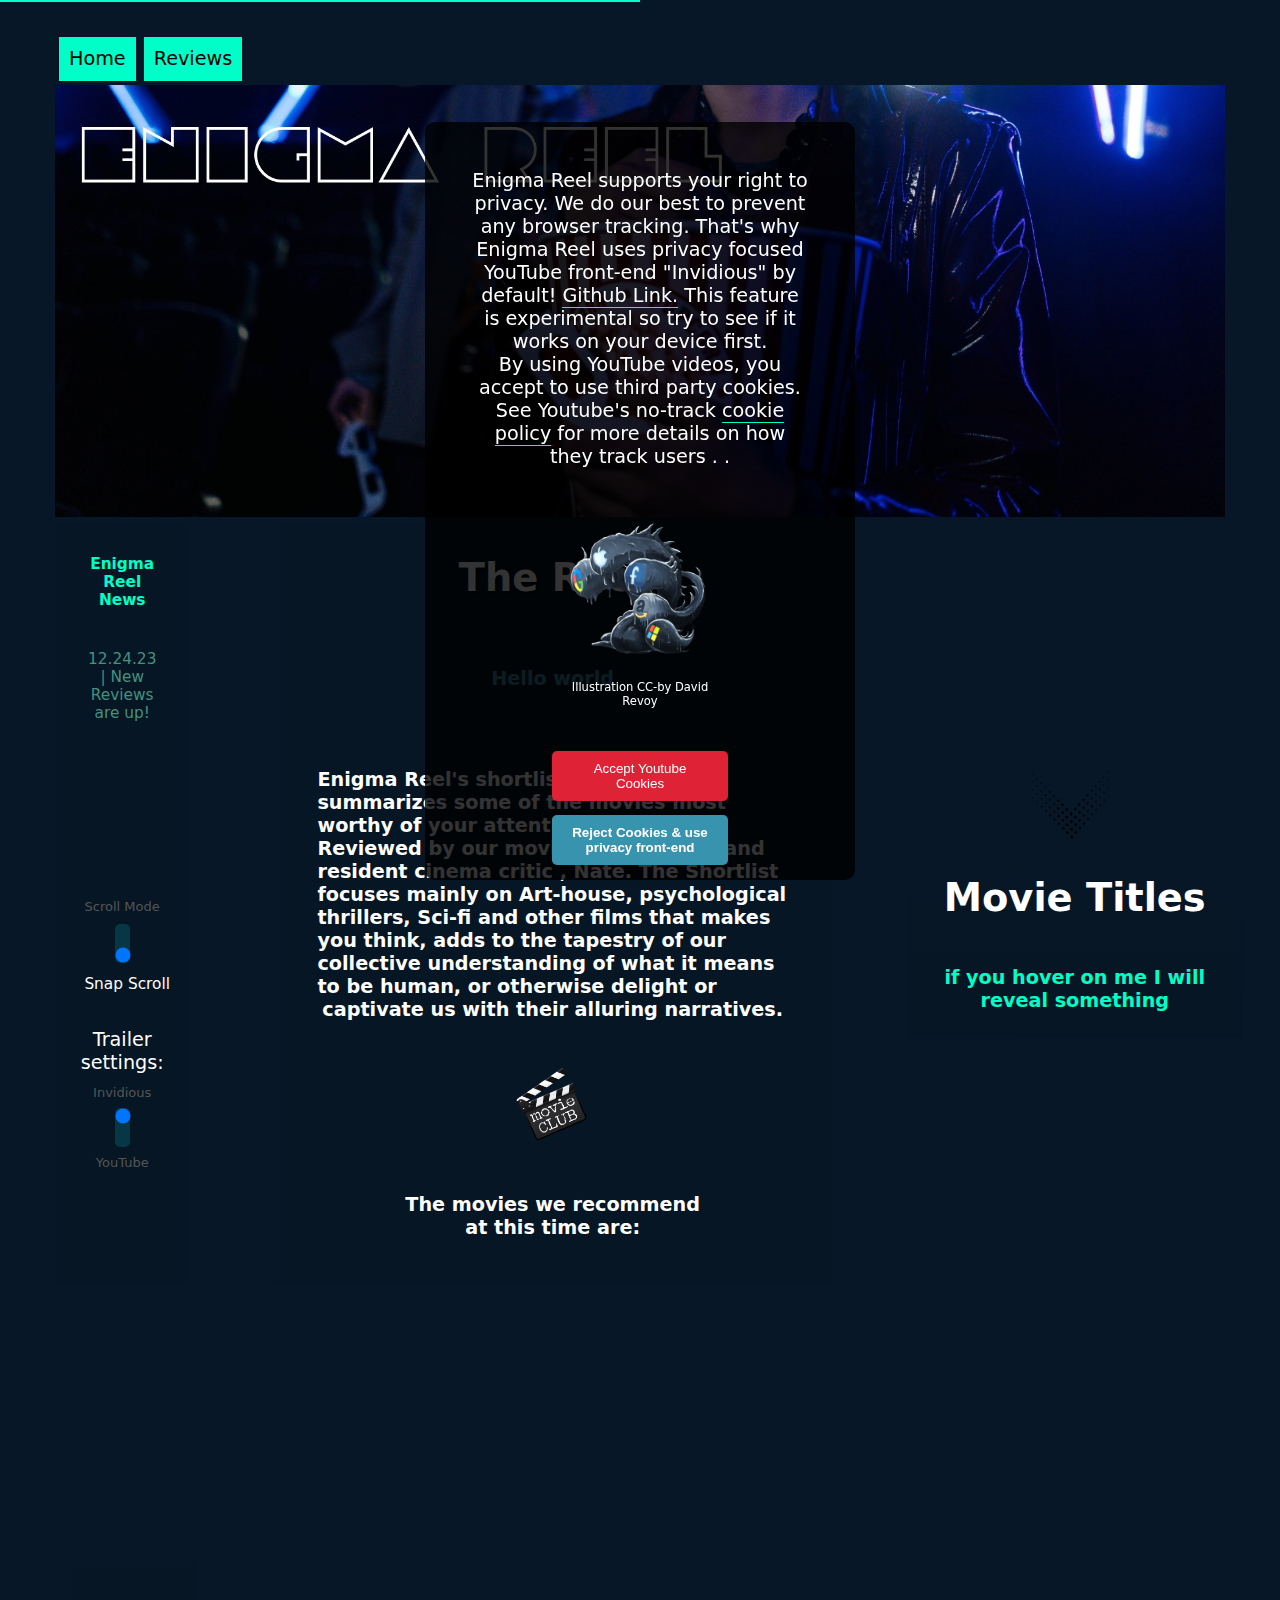
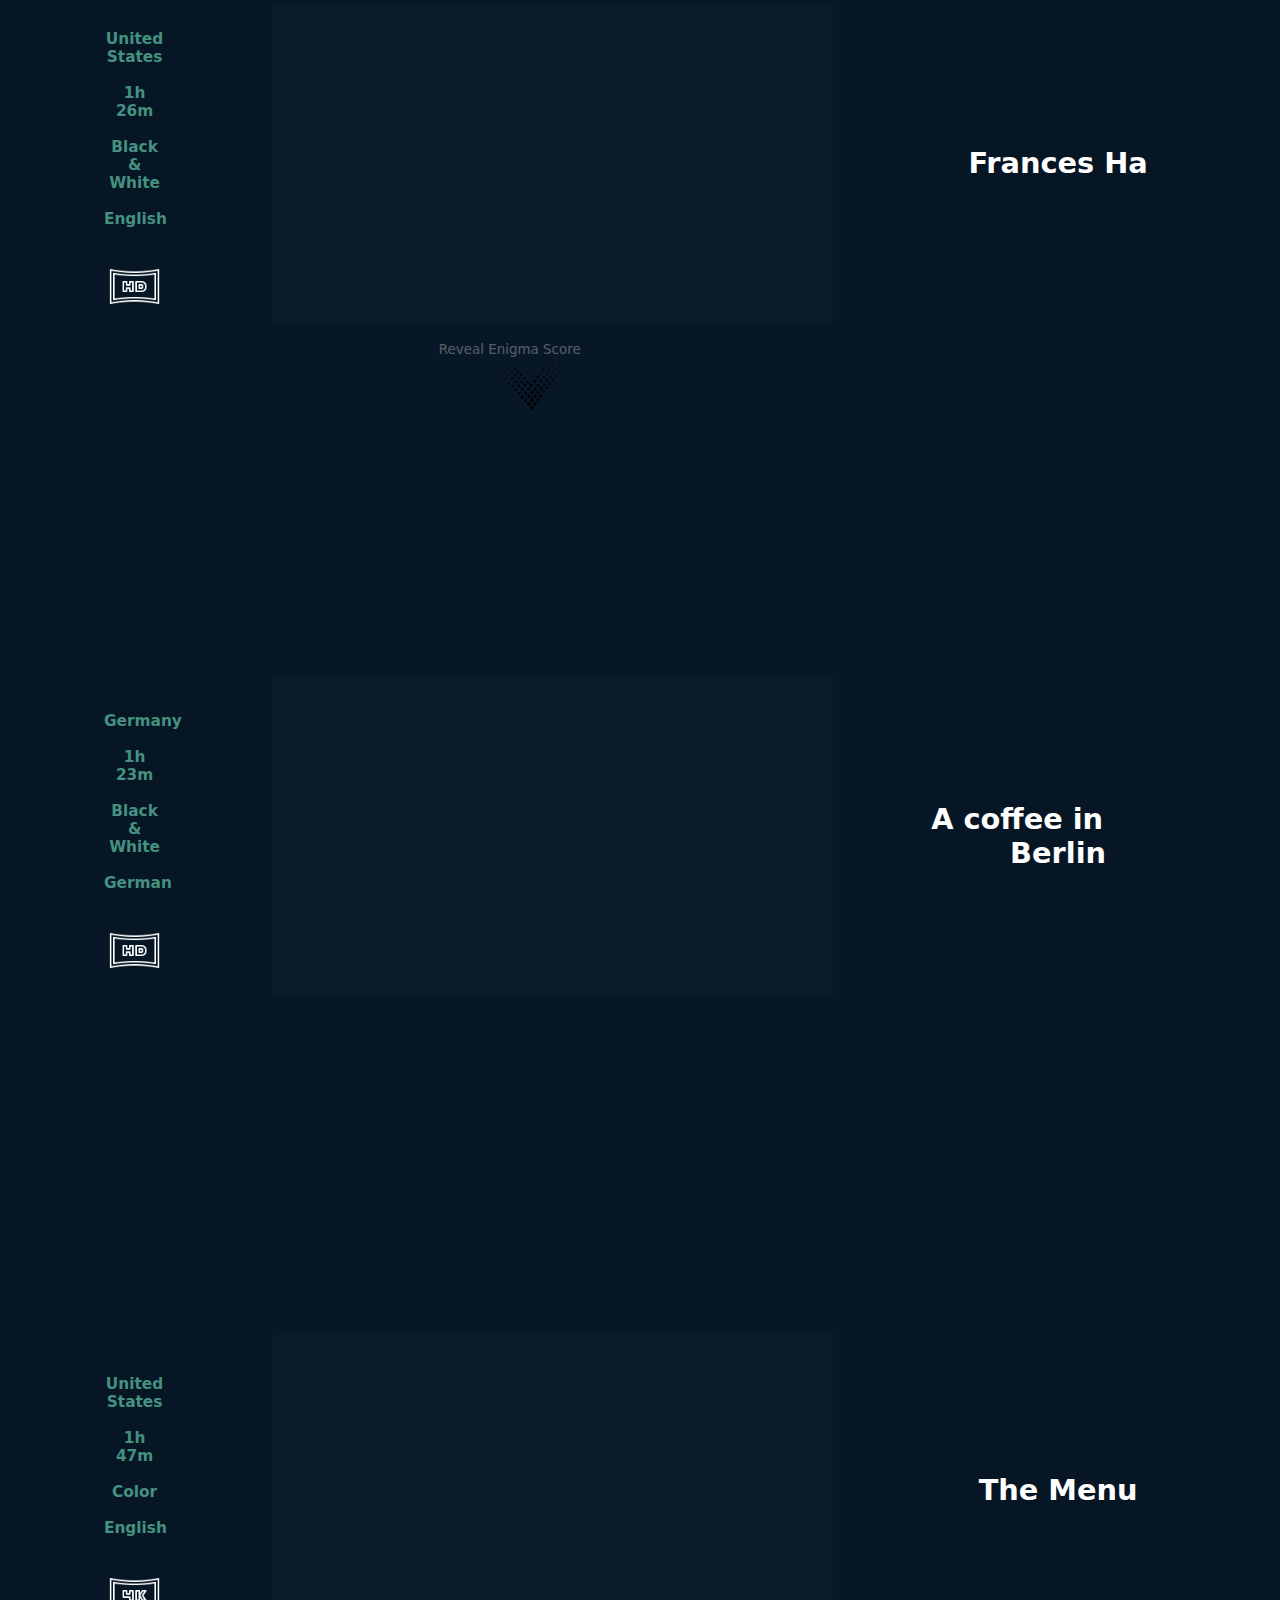
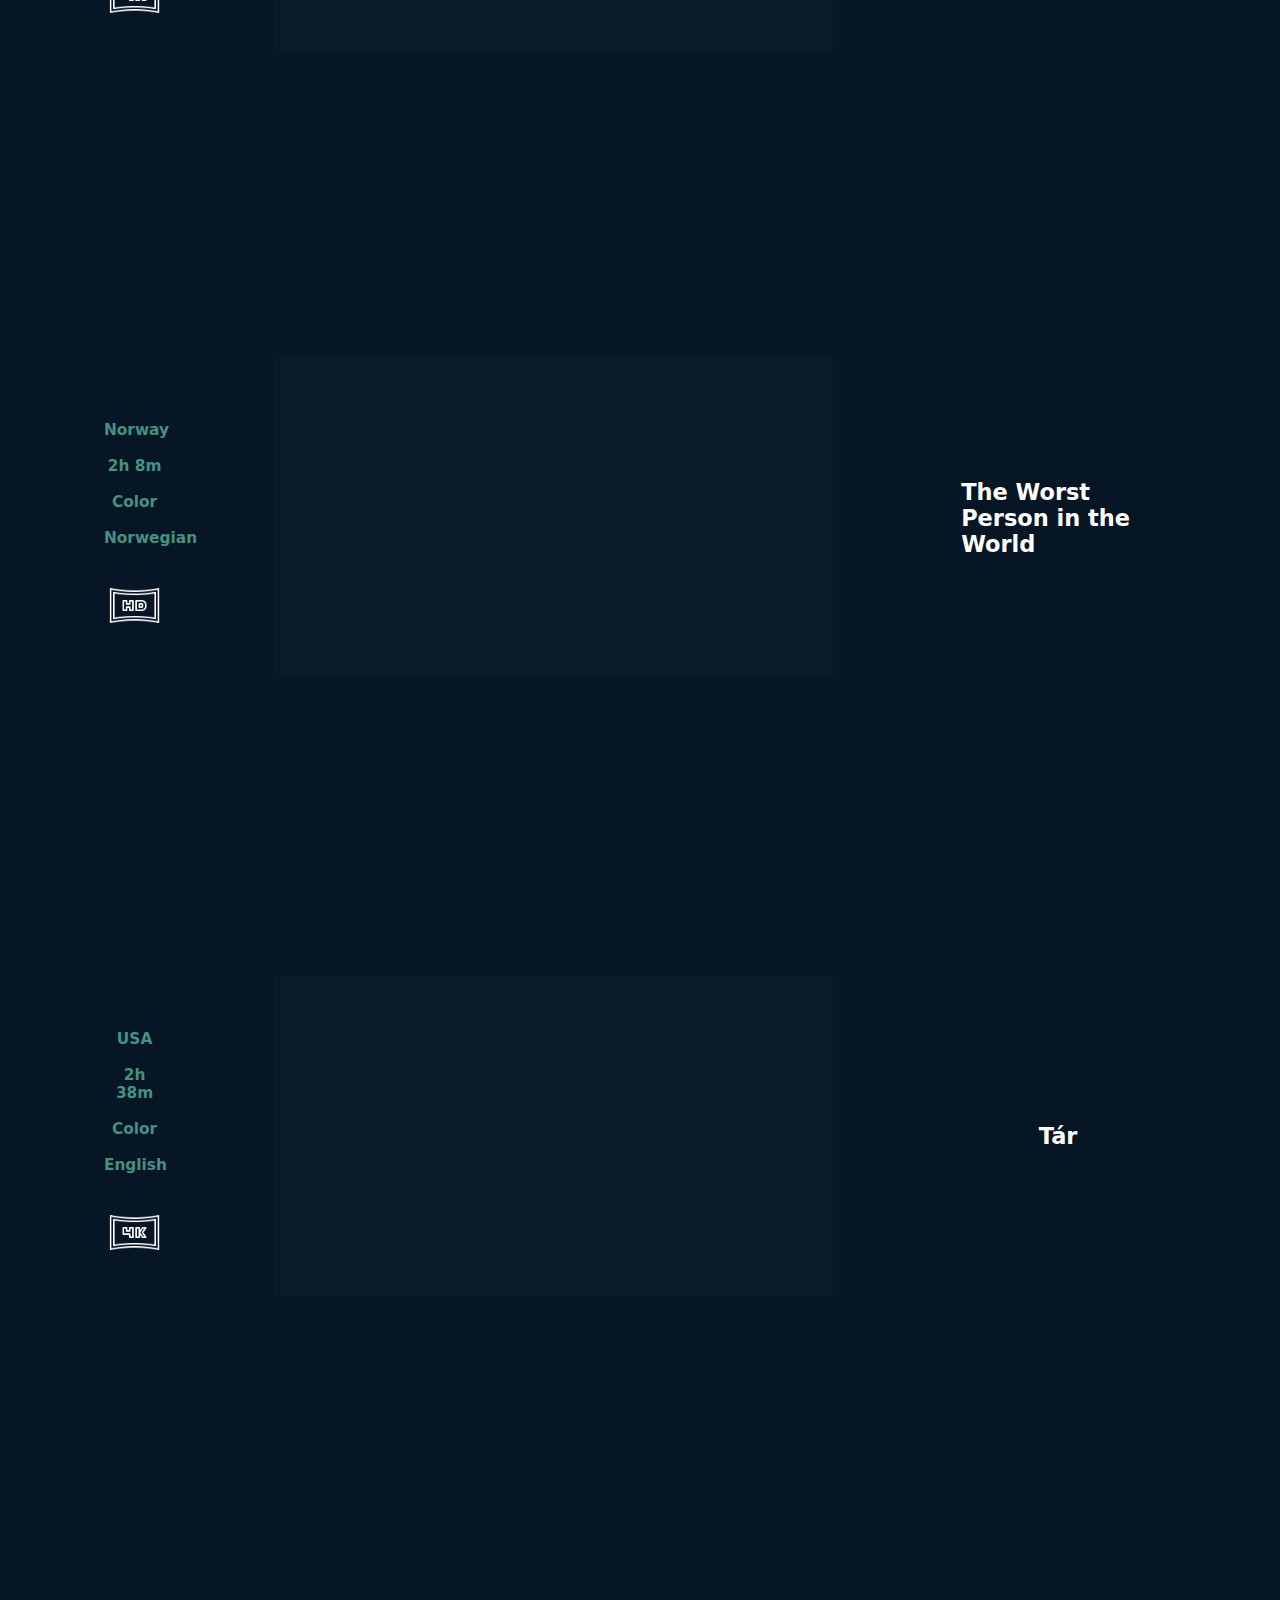
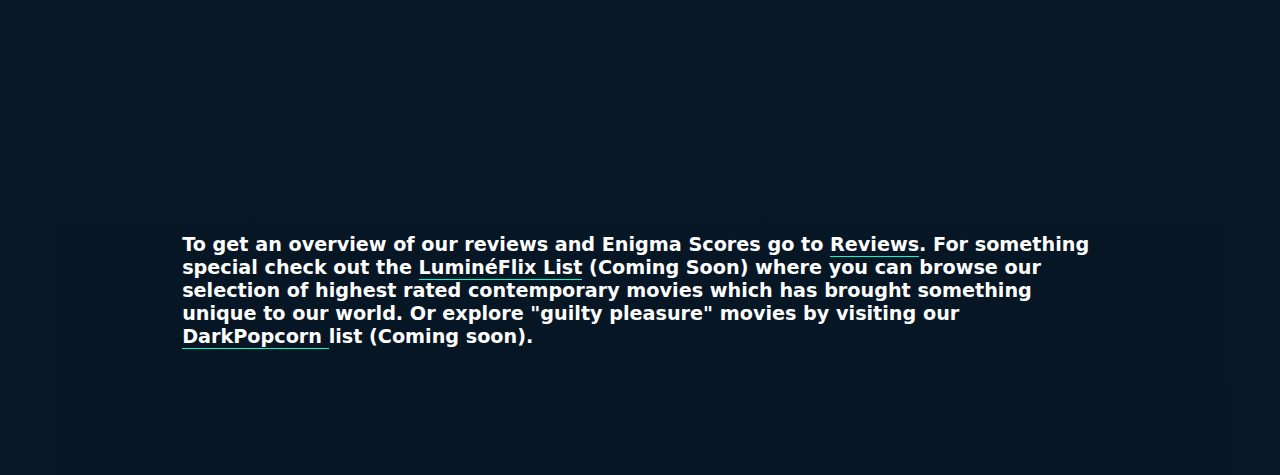
<file: index.html>
<!DOCTYPE html>
<html lang="en">

<head>
    <meta charset="UTF-8">
    <meta name="viewport" content="width=device-width, initial-scale=1.0">
    <title>Movie Recommendations</title>

    <link rel="stylesheet" href="Testsite/CSS/Images/CSS/styles.css">

    
</head> 

<body>

    <div class="Container">
      <!-- NAV -->
        <div class="menu-toggle" id="mobile-menu">
            <span></span>
            <span></span>
            <span></span>
      <!-- Close icon for the X -->
      <span class="close-icon">&#10006;</span>
    </div>


        <nav class="nav-menu">
            <ul>
                <li><a href="index.html">Home</a></li>
                <li><a href="Reviews.html">Reviews</a></li>
            </ul>

       
        </nav> 
    

        <img id="image-snap" src="pexels_ERT.jpg" alt="Closeup banner of a person in a leather jacket holding a popcorn container and 3d movie glasses" class="full-width">

        <noscript id="noJS"> <h1> You have JS disabled - that's a great security move. <br>This site is operational without it! <br> You can enable JS if you want trailer playback </h1></noscript>
      
        <div id="progress-bar"></div>
    
        <div id="scroll-container">

<!-- GRID -->

<div id="landing-grid">

    
    <div id="grid-item-stats-landing" class="grid-item-stats">    
           
        <p class="stats" id="landing"> <strong>
            Enigma <br>Reel <br>News  </strong></p>
         <p class="stats"> 12.24.23 <br> | New Reviews <br> are up! 
            
          </p>

          <br><br>
          <br><br>
          <br><br>
          <label for="scrollModeSlider">Scroll Mode</label>
<input type="range" id="scrollModeSlider" min="0" max="1" step="1" value="0">
<span id="scrollModeText">Snap Scroll</span>
          <br><br>
             <p>Trailer settings:</p>
            <label for="sourceSlider">Invidious</label>
            <input type="range" id="sourceSlider" min="0" max="1" step="1" value="1" oninput="changeVideoSource()">
            <label for="sourceSlider">YouTube </label>
                 
        </div> 

 <div id="grid-item-one" class="grid-item-snap" >
       
    <h1 id="m1">  <strong>The Reel</strong> </h1>     
        <p id="Hello"> <strong>Hello world</strong>  </p>           
        <p>  <strong>Enigma Reel's shortlist "The Reel" summarizes some of the movies most worthy of your attention right now. Reviewed by our movie lover in chief and resident cinema critic
            , Nate. The Shortlist focuses mainly on Art-house, psychological thrillers, Sci-fi and other films that makes you think, adds to the tapestry of our collective understanding of what 
            it means to be human, or otherwise delight or captivate us with their alluring narratives.
        </strong> </p>  <img id="cinema-image" src="movie-png-hd-movie-logo-cliparts-2524910-1118.png" alt="small logo of an action cinema snappy thingy">
        <p> <strong>The movies we recommend <br> at this time are:</strong></p>   
            
       

    </div>

        
       
        
    <div id="grid-item-example" class="animate-on-mouseover">
        <img id="arrow-image" src="halftone-arrow-8.png" alt="arrow pointing downwards">
        <div id="movie-container">
          
            <h1> Movie Titles</h1>
        <p class="green"> <strong>  if you hover on me I will <br>reveal something </strong></p>
        <div class="movie-info-example">                                 
        <p> <strong>  Great, you got it ! <br>— Exactly like that </strong></p>
        </div>
        </div>

     </div>

     
     

     <div id="grid-item-stats-frances" class="grid-item-stats">    
        <p class="stats"> <strong>
           
            <br><br>
            United States<br><br>
            1h 26m<br><br>
            Black & White<br><br>
            English</strong></p>
            <img class="stats-image-hd" src="high_definition_3879659_negate.png" alt="HD icon">

        </div> 


    <div id="grid-item-trailer-frances" class="animate-on-mouseover-trailer grid-item-snap">
        
        <div class="movie-container">
            
            <iframe id="trailerFrances" class="trailer" width="560" height="315" src="https://iv.ggtyler.dev/embed/YdxCnCvCngk" 
            title="YouTube video player" 
            allow="accelerometer; autoplay; clipboard-write; 
            encrypted-media; gyroscope; picture-in-picture; 
            web-share" allowfullscreen></iframe>
           
          <img class="arrow-rotate" src="halftone-arrow-7.png" alt="Arrow pointing down" >
          <p id="small"> Reveal Enigma Score</p>   
             
         <div class="movie-info-rating">
           <br>
         <div class="rating-bar">
            <div class="fill" style="width: 90%;"> <p>Enigma Score 9.0</p></div> 
        </div>
        <div class="icon-container">
            <button class="skull-icon" onclick="toggleSkull('Frances Ha')">💀</button>
            <button class="heart-icon" onclick="toggleHeart('Frances Ha')">🤍</button>
            <button class="popcorn-icon" onclick="togglePopcorn('Frances Ha')">🍿</button>

                     </div>  
       </div>
        </div>
        </div>


    <div id="grid-item-name-tile-frances" class="animate-on-mouseover name-tiles" >

        <div class="movie-container">
                             
            <a href="https://www.rottentomatoes.com/m/frances_ha" target="_blank"> <h2>Frances Ha </h2> </a>   
           
       <div class="movie-info">
        
        <p>Embark on an endearing journey of self-discovery in the bustling backdrop of New York City with 'Frances Ha.' 
            Greta Gerwig dazzles audiences with her remarkable performance in this heartfelt exploration of navigating the tumultuous terrain of adulthood . .</p>
        
    </div>
    </div>  
    
    </div>


   
    <div class="grid-item-info">    

        <p><strong>Embark on an endearing journey of self-discovery in the bustling backdrop of New York City with 'Frances Ha.' 
            Greta Gerwig dazzles audiences with her remarkable performance in this heartfelt exploration of navigating the tumultuous terrain of adulthood . .</strong></p>
                 
        </div> 


   
       
    
        <div id="grid-item-stats-coffee" class="grid-item-stats">    
           
            <p class="stats"> <strong>

                <br><br>             
                Germany<br><br>             
                1h 23m<br><br>
                Black & White<br><br>
                German</strong></p>
                <img class="stats-image-hd" src="high_definition_3879659_negate.png" alt="HD icon"> 
                    
         
            </div> 


        <div id="grid-item-trailer-coffee" class="animate-on-mouseover-trailer grid-item-snap" >
            <div class="movie-container">
            <iframe class="trailer" id="trailerCoffee" width="560" height="315" src="https://youtube.owacon.moe/embed/Gl5_tWU6Kf8" 
            title="YouTube video player"  
            allow="accelerometer;  encrypted-media; 
            gyroscope; picture-in-picture; web-share" allowfullscreen></iframe>

           
             <div class="movie-info-rating">
                <br>
                <div class="rating-bar">
                   <div class="fill" style="width: 70%;"> <p>Enigma Score 7.0</p></div> 
               </div>
               <div class="icon-container">
                <button class="skull-icon" onclick="toggleSkull('A Coffee in Berlin')">💀</button>
                <button class="heart-icon" onclick="toggleHeart('A Coffee in Berlin')">🤍</button>
                <button class="popcorn-icon" onclick="togglePopcorn('A Coffee in Berlin')">🍿</button>

                         </div> 
            </div>
            </div>
            </div>
            
            
        <div id="grid-item-name-tile-coffee" class="animate-on-mouseover name-tiles">
            
             
            <div class="movie-container">
               
                <h2>A coffee in Berlin </h2>  
              
                <div class="movie-info coffee-info">
                   
                   
                 <p> Tom Schilling makes a strong performance as Niko, a disenchanted 20s something university dropout with dimishing prospects. We follow Tom evading bureaucracy while struggling to get a normal cup of coffee in an rapidly gentrifying Berlin . . </p>
                  
             </div>
             </div>  
        </div>

        <div class="grid-item-info">    

            <p><strong>Tom Schilling makes a strong performance as Niko, a disenchanted 20s something university dropout with dimishing prospects. We follow Tom evading bureaucracy while struggling to get a normal cup of coffee in an rapidly gentrifying Berlin . .</strong></p>
                     
            </div> 
    

            
           

            <div id="grid-item-stats-menu" class="grid-item-stats">    
           
             <p class="stats"> <strong>
            <br><br>
            
            United States<br><br>
            1h 47m<br><br>
            Color<br><br>
            English</strong></p>
            <img class="stats-image-hd" src="4k_3879447_negate.png" alt="4k icon"> 
            
        </div> 

            <div id="grid-item-trailer-menu" class="animate-on-mouseover-trailer grid-item-snap">
                <div class="movie-container">
            <div class="iframeContainer">
           
                <iframe class="trailer" id="trailerMenu" width="560" height="315" src="https://youtube.owacon.moe/embed/C_uTkUGcHv4?autoplay=0"  
                title="YouTube video player"  
                allow="accelerometer;  encrypted-media; 
                gyroscope; picture-in-picture; web-share" allowfullscreen></iframe>
                             
            
            <div class="movie-info-rating">
                <br>
                <div class="rating-bar">
                   <div class="fill" style="width: 60%;"> <p>Enigma Score 6.0</p></div> 
               </div>
               <div class="icon-container">
                <button class="skull-icon" onclick="toggleSkull('The Menu')">💀</button>
                <button class="heart-icon" onclick="toggleHeart('The Menu')">🤍</button>
                <button class="popcorn-icon" onclick="togglePopcorn('The Menu')">🍿</button>

                         </div>  
            </div>
            </div>
            </div>
            </div>



            <div id="grid-item-name-tile-menu" class="animate-on-mouseover name-tiles">
                <div class="movie-container">
                    <h2> The Menu </h2> 
                    <div class="movie-info coffee-info">
    
                       
                     <p> Step into the world of exclusive culinary experiences. Sequestered on a remote island, this appointment only restuarant is only accessable by ship, and serves a rotating menu of culinary delight — but everything is not what it seems, and soon the guests slowly realize they may have bitten of more than they can chew . .   </p>
                 </div>
                 </div>  
                


            </div>

            <div class="grid-item-info">    

                <p><strong>Step into the world of exclusive culinary experiences. Sequestered on a remote island, this appointment only restuarant is only accessable by ship, and serves a rotating menu of culinary delight — but everything is not what it seems, and soon the guests slowly realize they may have bitten of more than they can chew . . </strong></p>
                         
                </div> 


            <div id="grid-item-stats-worst" class="grid-item-stats">    
           
                <p class="stats"> <strong>
                    <br><br>
                    
                    Norway<br><br>
                 
                    2h 8m<br><br>
                    Color<br><br>
                    Norwegian</strong></p>
                    <img class="stats-image-hd" src="high_definition_3879659_negate.png" alt="HD icon"> 
                </div> 



                <div id="grid-item-trailer-worst" class="animate-on-mouseover-trailer grid-item-snap">
              
                    <div class="movie-container">

                    <iframe class="trailer" id="trailerWorst" width="560" height="315" src="https://youtube.owacon.moe/embed/IWIF_gAFIKY?autoplay=0" 
                    title="YouTube video player"  
                    allow="accelerometer;  encrypted-media; 
                    gyroscope; picture-in-picture; web-share" allowfullscreen></iframe>

                
                <div class="movie-info-rating">
                <br>
                <div class="rating-bar">
                   <div class="fill" style="width: 80%;"> <p>Enigma Score 8.0</p></div> 
               </div>
               <div class="icon-container">
                <button class="skull-icon" onclick="toggleSkull('The Worst')">💀</button>
                <button class="heart-icon" onclick="toggleHeart('The Worst')">🤍</button>
                <button class="popcorn-icon" onclick="togglePopcorn('The Worst')">🍿</button>

                         </div> 
            </div>
            </div>

                </div>


                <div id="grid-item-name-tile-worst" class="animate-on-mouseover name-tiles">   
                    
                    <div class="movie-container">
                        <h3>The Worst Person in the World</h3>  
                        <div class="movie-info coffee-info">
                                
                         <p> Renate Reinsve's triumph at Cannes, clinching the Best Actress accolade, underscores the brilliance of her performance in this expansive cinematic narrative by Norwegian director Joachim Trier. Trier weaves an emotionally intimate and exhilarating character study that captures the complexities of modern day life . . </p>
                     </div>
                     </div>  
                  
      
                    </div>

                    <div id="grid-item-name-tile-worst-mini" class="animate-on-mouseover name-tiles">   
                    
                        <div class="movie-container">
                            <h3>The Worst Person <br> in the World</h3>  
                            <div class="movie-info coffee-info">
                                    
                             <p> Renate Reinsve's triumph at Cannes, clinching the Best Actress accolade, underscores the brilliance of her performance in this expansive cinematic narrative by Norwegian director Joachim Trier. Trier weaves an emotionally intimate and exhilarating character study that captures the complexities of modern day life . . </p>
                         </div>
                         </div>  
                      
          
                        </div>
                             
 <div class="grid-item-info">    

                <p><strong>Renate Reinsve's triumph at Cannes, clinching the Best Actress accolade, underscores the brilliance of her performance in this expansive cinematic narrative by Norwegian director Joachim Trier. Trier weaves an emotionally intimate and exhilarating character study that captures the complexities of modern day life . .  </strong></p>
                         
                </div> 

                

                    <div id="grid-item-stats-tar" class="grid-item-stats">    
           
                        <p class="stats"> <strong>
                            <br><br>
                    
                            USA<br><br>                         
                            2h 38m<br><br>
                            Color<br><br>
                            English</strong></p>
                            <img class="stats-image-hd" src="4k_3879447_negate.png" alt="4K icon"> 
                            
                    </div>
                        
                <div id="grid-item-trailer-Tar" class="animate-on-mouseover-trailer trailer grid-item-snap" >
                    
                    <div class="movie-container">

                    <iframe class="trailer" id="trailerTar" width="560" height="315" src="https://youtube.owacon.moe/embed/Na6gA1RehsU?autoplay=0" 
                    title="YouTube video player" 
                    allow="accelerometer;  encrypted-media; 
                    gyroscope; picture-in-picture; web-share" allowfullscreen></iframe>
                       
            <div class="movie-info-rating">
                <br>
                <div class="rating-bar">
                   <div class="fill" style="width: 80%;"> <p>Enigma Score 8.0</p></div> 
              
            </div>
            <div class="icon-container">
             <button class="skull-icon" onclick="toggleSkull('Tar')">💀</button>
             <button class="heart-icon" onclick="toggleHeart('Tar')">🤍</button>
             <button class="popcorn-icon" onclick="togglePopcorn('Tar')">🍿</button>

                      </div> 
            </div>
            </div>
    
                    </div>

                    <div id="grid-item-name-tile-Tar" class="animate-on-mouseover name-tiles">

                        <div class="movie-container">
                            <h3>Tár</h3>  
                            <div class="movie-info coffee-info">
                                    
                             <p>   Cate Blanchett is spellbinding in this novelistic film directed by Todd Field. Blanchett portrays a woman consumed by an obsessive pursuit of perfection.
                                Todd Field skillfully guides the narrative through a series of emotionally charged moments, 
                                exploring the profound human cost that accompanies relentless ambition . .  </p>
                         </div>
                         </div>  
                         
                                
                               
                        </div>
            
                        <div class="grid-item-info">    

                            <p><strong> Cate Blanchett is spellbinding in this novelistic film directed by Todd Field. Blanchett portrays a woman consumed by an obsessive pursuit of perfection.
                                Todd Field skillfully guides the narrative through a series of emotionally charged moments, 
                                exploring the profound human cost that accompanies relentless ambition . .  </strong></p>
                                     
                            </div> 
                  
                           
                    
                            <a href="#" id="return-to-top">Return to Top</a>


        <div id="grid-item-links" class="animate-on-mouseover">
          
            

        <p>  <strong>To get an overview of our reviews and Enigma Scores go to <a href="Reviews.html">Reviews</a>. For something special check out the <a href="">LuminéFlix List</a> (Coming Soon) where you can browse our selection of highest rated 
            contemporary movies which has brought something unique to our world. Or explore "guilty pleasure" movies by visiting our <a href=""> DarkPopcorn  </a> list (Coming soon). </strong></p>
        
    </div>


    <div id="cookie-popup">
        <div class="cookie-content">
          <p>Enigma Reel supports your right to privacy. We do our best to prevent any browser tracking. That's why Enigma Reel uses privacy focused YouTube front-end "Invidious" by default! <a href="https://github.com/iv-org/invidious">Github Link.</a> This feature is experimental so try to see if it works on your device first.
            <br> By using YouTube videos, you accept to use third party cookies. See Youtube's no-track <a href="https://policies.google.com/technologies/cookies?hl=en-US">cookie policy</a> for more details on how they track users . .</p>
            <figure>
            <img id="tracking-monster" src="1-gafam-datavore-light-768x724.png" alt="Nefarious shadowy creature with the face of major tech corporations hoovering around you ominiously">
           <figcaption > <p id="caption"> Illustration CC-by David Revoy</p>
            </figcaption>
             </figure>
          <button id="accept-cookies">Accept Youtube Cookies</button>  <button id="reject-cookies"> Reject Cookies & use privacy front-end</button>
        </div>      
   
        
</div>

</div>

</div>


  </div>

  <script src="Script.js"></script>
</body>

</html>
</file>
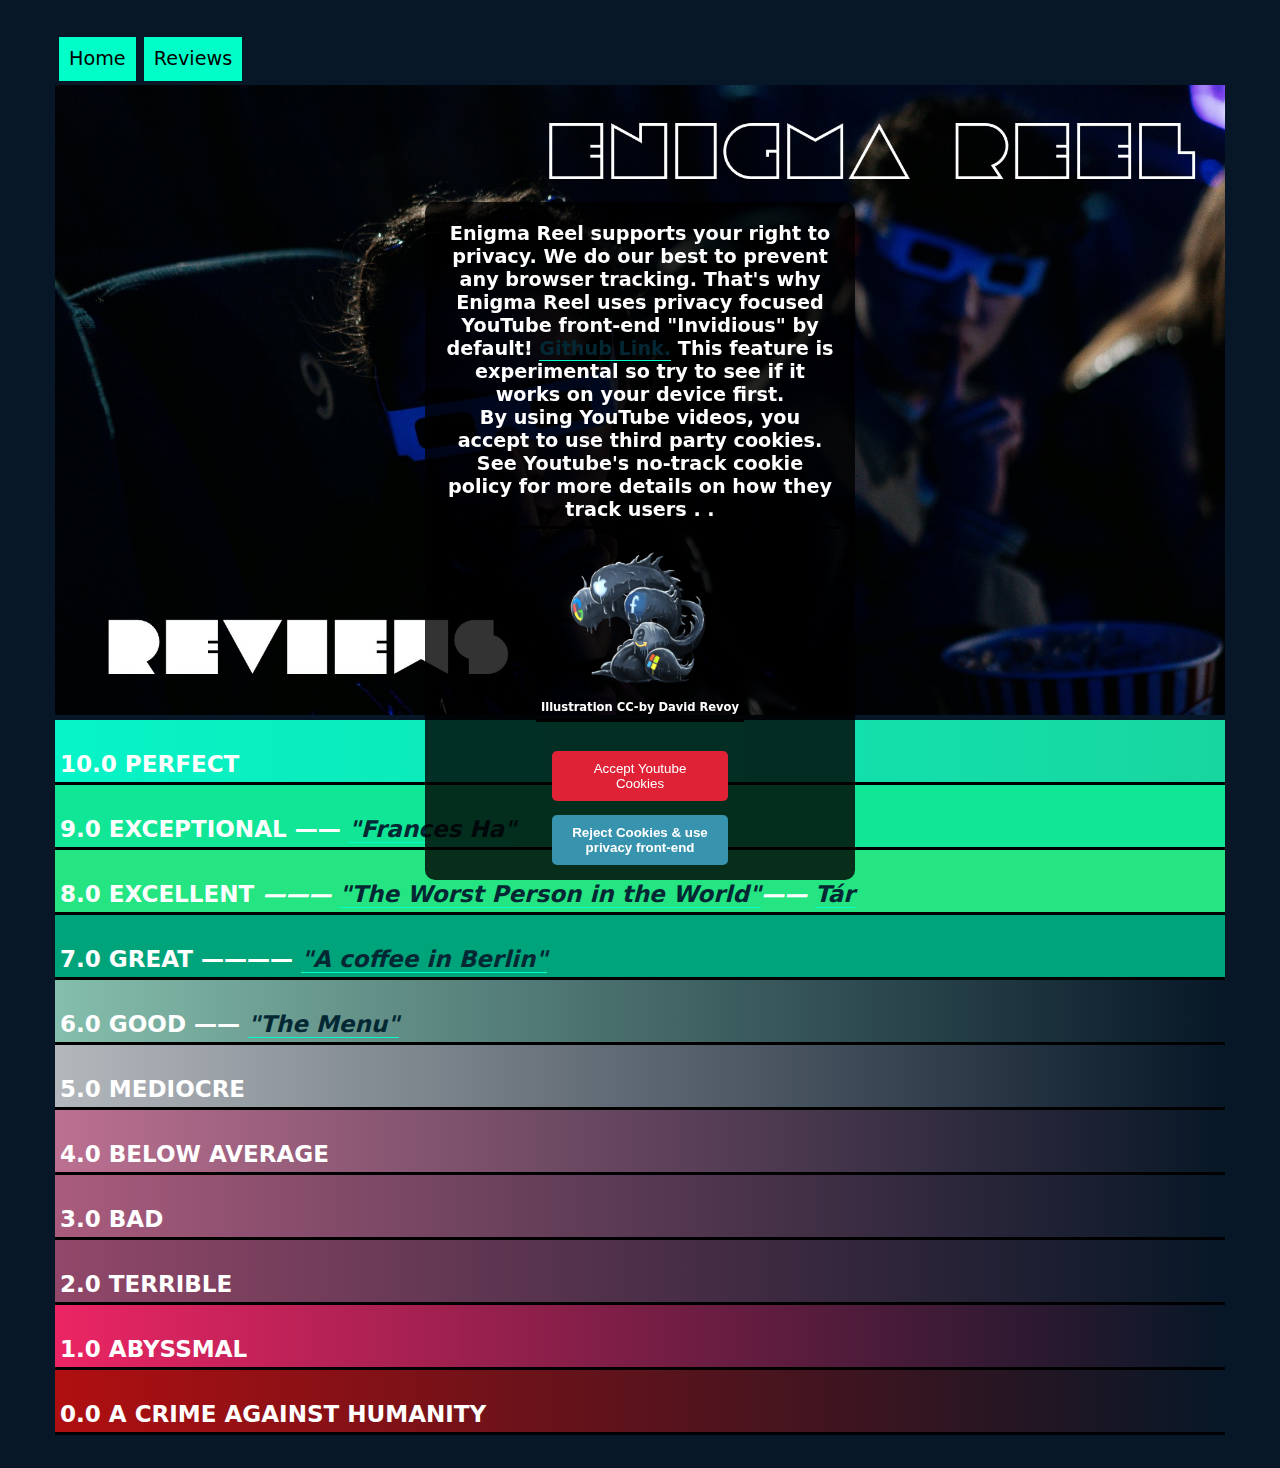
<file: Reviews.html>
<!DOCTYPE html>
<html lang="en">

<head>
    <meta charset="UTF-8">
    <meta name="viewport" content="width=device-width, initial-scale=1.0">
    <title>Reviews</title>

    <link rel="stylesheet" href="Testsite/CSS/Images/CSS/styles.css">



<style>

body {
    background-color: hsl(210, 70%, 9%);
    
    }



    p {
    padding: 5px;
    margin: 0px;
    border-bottom: 3px solid rgb(0, 0, 0);
    font-weight: bold;  
    transition: all 1s ease-out;
    
    /* box-shadow: 1px 4px 1px  rgb(0, 0, 0); */
    
    
}

p:hover {     
    transform: scale(1.05);
  
    
}

    p.zero {
    background-color: rgba(197, 14, 14, 0.89);
    background: linear-gradient(to right, rgba(197, 14, 14, 0.89), transparent);}
    p.one {
    /* background-color: rgb(236, 37, 100); */
    background: linear-gradient(to right, rgb(236, 37, 100), transparent);}
    p.two {
    /* background-color: 
    rgba(243, 106, 152, 0.589); */
    background: linear-gradient(to right, rgba(243, 106, 152, 0.589), transparent);}
    p.three {
    /* background-color: rgba(244, 123, 165, 0.685); */
    background: linear-gradient(to right, rgba(244, 123, 165, 0.685), transparent);}
    p.four {
        background: linear-gradient(to right, rgba(245, 140, 178, 0.76), transparent);}
    /* background-color: rgba(245, 140, 178, 0.76);} */
    p.five {
        background: linear-gradient(to right, rgba(248, 248, 248, 0.712), transparent);}
    /* background-color: rgba(248, 248, 248, 0.712);} */
    p.six {
    /* background-color: rgba(160, 226, 201, 0.822); */  
    background: linear-gradient(to right, rgba(160, 226, 201, 0.822), transparent)}
    p.seven {
    background-color: rgba(0, 187, 137, 0.862);}
    /* background: linear-gradient(to right,  rgb(0,187,136), transparent); */
    p.eight {
    background-color: rgba(40, 249, 138, 0.908); }
    /* background: linear-gradient(to left,  rgb(61, 228, 103), transparent);}  */
    p.nine {
    background-color: rgba(17, 250, 161, 0.912);}
     /* background: linear-gradient(to right, rgba(17, 250, 161, 0.911), transparent);  */
    p.ten {
        background: linear-gradient(to right, rgba(0, 255, 213, 0.747), transparent);
        background-color: rgba(26, 232, 170, 0.919);
   
      
   
    
    }

    a {
        color:rgb(3, 40, 52) ;
        
    }

    
   .reviews a:hover {
        color:rgba(14, 255, 235, 0.709);
        font-weight:900;
    }

    #Reviews {font-size:120%;}
    </style>


<body> 
    <div class="Container">

       <!-- NAV -->
       <div class="menu-toggle" id="mobile-menu">
        <span></span>
        <span></span>
        <span></span>
    </div>

    <nav class="nav-menu">
        <ul>
            <li><a href="index.html">Home</a></li>
            <li><a href="Reviews.html">Reviews</a></li>
        </ul>

   
    </nav> 

        <img src="ERRV2.jpg" alt="Logo Enigma Reel on a Picture of two cinemagoers wearing 3D movie glasses" class="full-width">





        
 <div id="Reviews"> 
 <p class="ten"><b><br>10.0  PERFECT </b>  </p>
 <p class="nine"><b><br>9.0  EXCEPTIONAL</b> ——  <em><a href="index.html#grid-item-name-tile-frances">"Frances Ha"</a></em></p>
 <p class="eight"><b><br>8.0  EXCELLENT</b> <em>——— <a href="index.html#grid-item-trailer-worst"> "The Worst Person in the World"</a>——  <a href="index.html#grid-item-name-tile-Tar"> Tár</a></em> </p>  
 <p class="seven"><b><br>7.0  GREAT </b>———— <em><a href="index.html#grid-item-name-tile-coffee"> "A coffee in Berlin"</a></em></p> 
 <p class="six"><b><br>6.0  GOOD</b> —— <em> <a href="index.html#grid-item-name-tile-menu">"The Menu"</a></em></p> 
 <p class="five"><b><br>5.0  MEDIOCRE</b></p>
 <p class="four"><b><br>4.0  BELOW AVERAGE</b></p>
 <p class="three"><b><br>3.0  BAD </b></p>
 <p class="two"><b><br>2.0  TERRIBLE</b></p>
 <p class="one"><b><br>1.0  ABYSSMAL </b></p>
 <p class="zero"> <b><br>0.0 A CRIME AGAINST HUMANITY</b></p>
</div>




    <div id="cookie-popup">
        <div class="cookie-content">
          <p>Enigma Reel supports your right to privacy. We do our best to prevent any browser tracking. That's why Enigma Reel uses privacy focused YouTube front-end "Invidious" by default! <a href="https://github.com/iv-org/invidious">Github Link.</a> This feature is experimental so try to see if it works on your device first.
            <br> By using YouTube videos, you accept to use third party cookies. See Youtube's no-track cookie policy for more details on how they track users . .</p>
            <figure>
            <img id="tracking-monster" src="1-gafam-datavore-light-768x724.png" alt="Nefarious shadowy creature with the face of major tech corporations hoovering around you ominiously">
           <figcaption > <p id="caption"> Illustration CC-by David Revoy</p>
            </figcaption>
             </figure>
          <button id="accept-cookies">Accept Youtube Cookies</button>  <button id="reject-cookies"> Reject Cookies & use privacy front-end</button>
        </div>      
    </div>     
</div>     

        <a href="#" id="return-to-top">Return to Top</a>
     
<script src="Script.js"></script>

</body>


</html>
</file>
<file: Testsite/CSS/Images/CSS/styles.css>
body {
    background-color :hsl(210, 70%, 9%) ;
    color:  rgb(255, 255, 255);
    font-size: 1.2em;
    font-family: system-ui, -apple-system, BlinkMacSystemFont, 'Segoe UI', Roboto, Oxygen, Ubuntu, Cantarell, 'Open Sans', 'Helvetica Neue', sans-serif;
   
    padding: 8px;
    margin: 25px;

    
    
}


   p {
    padding: 6%;
    margin: 2%;
}

        html  {

        
            scroll-snap-type: y proximity;
          
        }
        
      
        #parallax-section {
            height: 100px; /* Set an appropriate height for your section */
            background-image: url('pexels_ERT.jpg');
            background-size: cover;
            background-position: center;
            position: relative;
          }

        #grid-item-links {
            scroll-snap-align: center;
        }
       
        
   
    a { color: #fff;
        text-decoration: none;
    }
    
    .nav-menu.show {
        display: flex;
    }     
            
        


    #cookie-popup {
        display: block;
        position: fixed;
        bottom: 20px;
        left: 50%;
        transform: translateX(-50%);
        background-color: rgba(0, 0, 0, 0.8);
        color: white;
        padding: 15px;
        border-radius: 10px;
        max-width: 400px;
        text-align: center;
      }
      
      .cookie-content {
        display: flex;
        flex-direction: column;
        align-items: center;
      }
      
      #accept-cookies {
        background-color: #df2235;;
        width: 44%;
        margin-bottom: 1%;
        color: white;
        padding: 10px 20px;
        border: none;
        border-radius: 5px;
        cursor: pointer;
        margin-top: 10px;
      }

      #reject-cookies {
        background-color: rgb(56, 147, 175);
        width: 44%;
        font-weight: bold;
        color: rgb(255, 255, 255);
        padding: 10px 20px;
        border: none;
        border-radius: 5px;
        cursor: pointer;
        margin-top: 10px;
      }

      #tracking-monster {
    width: 150px;
      }
      
      #accept-cookies:hover {
        background-color: #ff0019;
        color: #000000; color: #000000;
        transform: scale(1.2);
        transition-duration: 1s;
        font-weight: bold;
      }

      #reject-cookies:hover {
        background-color: rgb(0, 255, 200);
        color: #000000;
        transform: scale(1.2);
        transition-duration: 1s;
      }

    #caption {
        font-size: 0.6em;
    }
    
    a {
        border-bottom: 1px solid rgb(0, 255, 200);
       
        transition: color 0.3s; /* Add a smooth transition for color change */
    }

    a:hover { 
        color:rgb(56, 147, 175) ;}
        

        

/* 
Apply scroll snapping to  trailers  */

#grid-item-trailer-frances,
#grid-item-trailer-coffee,
#grid-item-trailer-menu,
#grid-item-trailer-worst,
#grid-item-trailer-Tar {

    scroll-snap-align: center;
    transition: all 0.8s ease-out;
} 

.stats {
    font-size: 0.8em;
    color: rgba(127, 255, 212, 0.53);
    padding: 8px;
    margin: 25px;
    
}

#landing {

    color: rgb(0, 255, 200);
}

.green {
    color: rgb(0, 255, 200);
}

#Hello {color:rgb(56, 147, 175) ;}

#m1 {
    color: #ffffff;
    text-shadow: 2px 2px 3px #000000;
    padding: 8px;
    margin: 25px;
  
}

/* progress bar */
#progress-bar {
    position: fixed;
    top: 0;
    left: 0;
    height: 2px; 
    width: 0;
    background-color: rgb(0, 255, 200);
    width: 50%; 
   
    animation: glow 3s infinite; /* animation keyframes cycling duration */
  
    z-index: 1000; /* Making sure it is on top of other elements */
}


/* Keyframes for glowing effect */
@keyframes glow {
  0% {
    box-shadow: 0 0 2px rgba(0, 255, 200, 0.5);
  }
  50% {
    box-shadow: 0 0 10px rgba(0, 255, 200, 0.8);
  }
  100% {
    box-shadow: 0 0 12px rgba(0, 255, 200, 1);
  }
}



/* Apply smooth in and out effect*/
.movie-container,
.movie-info,
.movie-info-rating,
.movie-info-example,
.animate-on-mouseover,
.animate-on-mouseover-trailer {
    transition: all 0.3s ease-out;
}

.Container {
    background-color: hsl(210, 70%, 9%) ;
    width: 100%;
    opacity: 100%;
    max-width: 1170px;
    margin: auto
    
}

.full-width {
    width: 100%;
}

nav ul {
    padding:0%;
    margin:0%;
    list-style:none

}

nav li {
    display: inline;
}

nav a {
    display: inline-block;
    text-decoration: none;
    background-color: rgb(0, 255, 200);
    padding: 10px;
    color:rgb(0, 0, 0) 
}

nav a:hover {
    background-color: rgb(0, 183, 255);
}


    
#noJS {
   
    align-self: center;
    color: rgba(26, 132, 173, 0.747);
    padding: 8px;
    margin: 25px;
   
 }

 #small {
    position: absolute;
 right: 37%;
 top: 92%;
    font-size: 0.7em;
    opacity: 0.3;
 }

 .arrow-rotate {
 position: absolute;
    transform: rotate(-90deg);
    right: 50%;
    
    width: 8%;
    height: 20%;
    bottom: -30%;
    opacity: 1;
 }

 


#arrow-image {
    width: 20%;
    height: 10%;
    right: 1%;
    position: relative;
     transform: rotate(267deg);
    
}

#cinema-image {
    width: 14%;
    height: 14%;
}

.stats-image-hd {
    width: 40%;
    height: 7%;
  
    left: 23%
}


 
  
  .fill p {
    margin: 0;
    color: #fff; 
    font-weight: bold;
    text-align: center;
    width: 100%; /* Made the text fill the entire width */
  }
  
.rating-bar {
    position:relative;
    left: 30px;
    align-items: center;
    justify-content: center;
    width: 90%; /* Set the width of the rating bar */
    height: 36px; /* Set the height of the rating bar */
    background-color: #eeeeee7b; /* Set the background color of the rating bar */
  }
  
  .fill {
    height: 100%;
    background-color:rgb(0, 255, 200); 
    transition: width 0.5s ease; 
       display: flex;
    align-items: center;
  }

  /* .stats-flex-container {
    display: flex;
    flex-direction: column;
    justify-content: space-evenly;
  
  } */

/* setting up main grid properties */

#landing-grid {
   display: grid;
    max-width: 1270px;
    
     grid-template-columns: 1fr 4fr 4fr;
    grid-template-rows: auto;
       gap: 5%; 
       row-gap: 9%;
       scroll-snap-type: y proximity; /* Enabled scroll snapping */
    
}

/* setting up grid styling for each grid item: */

#grid-item-one {

 
   background-color:  rgba(3, 12, 12, 0.124);
     align-self: center;
     justify-content: center;
     text-align-last: center;
}



#grid-item-example {
  
    width: 100%;
    margin: 5%;
    align-self: center;
    justify-content: center;
    text-align-last: center;
    background: linear-gradient(to top, rgba(3, 12, 12, 0.124), transparent);

}

/* 
#grid-item-trailer-settings {
   
    /* grid-column: 1 / span 8;
 
    grid-row: span 1; 
/* 
    margin-top: -30%;
   ;
    padding-bottom: 3%;
    background: linear-gradient(to top, rgba(3, 12, 12, 0.124), transparent);
     align-self: center;
     justify-content: center;
     text-align-last: center;
     
 } */ 

#grid-item-trailer-frances {
 

    align-self: center;
    justify-content: center;
    text-align-last: center;
    background-color:  rgba(33, 119, 125, 0.041);
}


.grid-item-info {
    display: none;
 
    padding: 40px;
    position: relative;
    align-self: center;
    justify-content: center;
    text-align: center ;
    background-color: rgba(3, 12, 12, 0.124);
}


.grid-item-stats {
width: 80%;
    text-align: center;  
     justify-content: center;
     ;
    background-color: rgba(3, 12, 12, 0.124);
}

#grid-item-stats-landing {
   
  width: min-content;
    background-color: rgba(3, 12, 12, 0.124);

}

#grid-item-stats-frances {

   
  
    margin: auto;
    padding-bottom: 30%;
    background-color:  rgba(3, 12, 12, 0.124);
 
}




#grid-item-stats-coffee {

    margin: auto;
    padding-bottom: 30%;
    background-color:  rgba(3, 12, 12, 0.124);
 
}

#grid-item-stats-menu {
    
  
    margin: auto;
    padding-bottom: 30%;
    background-color:  rgba(3, 12, 12, 0.124);
 
}



  

#grid-item-name-tile-frances {
    padding: 40px;
        align-self: center;
        justify-content: center;
        text-align-last: center;
        background-color: rgba(3, 12, 12, 0.124);
    
}

#grid-item-trailer-coffee {
    
    
   
    align-self: center;
    justify-content: center;
    text-align-last: center;
    background-color:  rgba(33, 119, 125, 0.041);

    }

    #grid-item-name-tile-coffee {
        padding: 40px;
        align-self: center;
        justify-content: center;
        text-align-last: center;
        background-color: rgba(3, 12, 12, 0.124);
    }
    

   


    #grid-item-trailer-menu {
       
         align-self: center;
        justify-content: center;
        text-align-last: center;
        background-color:  rgba(33, 119, 125, 0.041);
    }
    
    #grid-item-name-tile-menu {
    
        padding: 40px;
        align-self: center;
        justify-content: center;
        text-align-last: center;
        background-color: rgba(3, 12, 12, 0.124);
    }

    #grid-item-stats-worst {
        
            
        background-color:  rgba(3, 12, 12, 0.124);
        margin: auto;
        padding-bottom: 30%;
   
     
    }

    #grid-item-trailer-worst {

    
        align-self: center;
        justify-content: center;
        text-align-last: center;
        background-color: rgba(33, 119, 125, 0.041);
    }

    #grid-item-name-tile-worst {
        padding: 40px;
        margin: 30px;
        align-self: center;
        justify-content: center;
        text-align: left;
        background-color: rgba(3, 12, 12, 0.124);
    }

    #grid-item-name-tile-worst-mini {
        display: none;
    }

    #grid-item-stats-tar {

        background-color:  rgba(3, 12, 12, 0.124);
        margin: auto;
        padding-bottom: 30%;
   
    }

    #grid-item-trailer-Tar {
      
        align-self: center;
        justify-content: center;
        text-align-last: center;
        background-color: rgba(33, 119, 125, 0.041);
    }

    #grid-item-name-tile-Tar {
 
        padding: 40px;
        margin: 30px;
        align-self: center;
        justify-content: center;
        text-align: center;
        background-color: rgba(3, 12, 12, 0.124);
    }

    #return-to-top {

    
        background-color: rgba(3, 12, 12, 0.124);
        align-self: center;
        justify-content: center;
        text-align: center;
    }

    #return-to-top {
        display: none;
        position: fixed;
        bottom: 20px;
        right: 20px;
        background-color: rgb(0, 255, 200 );
        opacity: 0.7;
        color: #fff;
        padding: 10px;
        border-radius: 5px;
        text-decoration: none;
        transition: opacity 0.3s;
    }
    
    #return-to-top:hover {
        opacity: 1;
    }

     
        #grid-item-links {
          grid-column: span 3;
          width: fit-content;
            padding: 40px;
        margin-top: 10%;
        background: linear-gradient(to top, rgba(3, 12, 12, 0.124), transparent);
    }

.iframeContainer {
   
    display: flex;
    justify-content: center;
    max-width: 100%;
}

.movie-container {
    position: relative;
    display: inline-block;
    ;
}


.movie-info {
    position: absolute;
    font-weight: bold;

    top: 80%;
     width: 350px; 
    background: rgba(0, 0, 0, 0.417); 
    color: #fff;
    opacity: 0;
    transition: opacity 0.3s ease-in-out;
    padding: 20px;
    box-sizing: border-box;
    text-align: left;
}

.movie-info-rating {
   
    position: absolute;
    top: +106%;
    font-weight: bold;
     width: 92%; 
    background: rgba(0, 0, 0, 0.417); 
    color: #fff;
    opacity: 0;
    transition: opacity 0.3s ease-in-out;
    padding: 20px;
   
}

.coffee-info {
    width: 400px;
}




.movie-info-example {
    position: absolute;
    top: 60%;
    left: 30% ;
    width: 350px; 
    padding-top: 20%;

    font-weight: bold;
     width: 400px; 
    background: rgba(0, 0, 0, 0.7); 
    color: #fff;
    opacity: 0;
    transition: opacity 0.3s ease-in-out;
    padding: 20px;
    box-sizing: border-box;
}



.movie-container:hover .movie-info  {
    opacity: 1;
    }

    .movie-info-example:hover {
        opacity: 1;
    }

    .movie-info-rating:hover {
        opacity: 1;
    }
 

    .animate-on-mouseover:hover {
      
        transform: scale(1.1);
        transition-duration: 0.4s;
        box-shadow: 0 0 2px 1px rgba(0, 140, 186, 0.5);

    }

    .animate-on-mouseover-trailer:hover {
      
        transform: scale(1.2);
        transition-duration: 0.6s;
      
    }


    .slider-container {
 
        margin-top: 20px;
    }
    
    label {
        font-size: 13px;
        color: #555;
        margin-bottom: 5px;
    }
    
    input[type="range"] {
        width: 39px;
        appearance: none;
        margin: 10px;
        background-color: #0a98a841;
        height: 4px;
        border-radius: 5px;
        outline: none;
    }
    
    .trailer {
        border: none;
    }
    
    #sourceSlider {
       
        height: 15px; 
        margin: 20px auto;
        display: block;
        transform: rotate(270deg); 
    }
    
    label[for="sourceSlider"] {
        display: block;
        margin-bottom: 10px;
    }

    #scrollModeSlider {
  
        height: 15px; 
        margin: 20px auto;
        display: block;
        transform: rotate(270deg); /* Rotated to make it vertical */
        width: 39px;

        right: 10px
    }
    
    #scrollModeText {
        margin-left: 10px;
        vertical-align: middle;
        font-size: 0.8em;
    }



.icon-container {
    display: flex;

    justify-content: space-around;

    /* row-gap: 28x;  */
    /* left: -44%;

     /* margin: 18%;
     top: -80%; */ 
  
}

.heart-icon, .skull-icon, .popcorn-icon {
    font-size: 24px;
    opacity: 0.06;
    cursor: pointer;
    border: none;
    background-color: transparent;
    outline: none;
    transition: all 0.02s ease-out;
   
 
    margin-top: 3%; 
}

.heart-icon:hover, .skull-icon:hover, .popcorn-icon:hover {
 opacity: 0.20;
   
 
    margin-top: 3%; 
}


.heart-icon {
    color: #ffffff; /* White color for heart */
}

.skull-icon {
    color: #2d2d2d; /* Dark gray color for skull */
}





    @media screen and (max-width: 900px) { 

        .movie-info-rating {
            opacity: 1;
        }

     
        
    }

    @media screen and (max-width: 600px) {
        #cookie-popup {
          max-width: 90%;
        }
      
        #accept-cookies,
        #reject-cookies {
          width: 100%;
        }
      }
    

    /* Responsive Design */

@media screen and (max-width: 700px) {
    nav li{display:block; }
    nav a {display:block;
    text-align: center;
    margin-bottom: 5px;}
            

        html, body {
            margin: 2%;
            height: 100vh;
            overflow:scroll;
            overflow-x: hidden;
          }
          
          p {
            padding: 6%; /* Adjusted padding for better spacing */
            margin: 0%;
            }
        
        body {
          font-size: 1em; /* Adjusted font size for smaller screens */
         
        }
      
        nav ul {
          text-align: center; /* Center navigation links on small screens */
        }
      
        nav li {
          display: block;
          margin-bottom: 5px;
        }
      
        
      
        #landing-grid  {
            display: flex;
            flex-direction: column;
            
            height: calc(100vh - 85px);
            margin-bottom: 20px;
            text-align: center;
            align-items: center;
            /* grid-template-columns: repeat(auto-fit, minmax(450px, 1fr)); */
            
          
         
        }

        #grid-item-example {
            display: none;
        }

 #grid-item-name-tile-worst {   
            display: none; 
    

        }

        #grid-item-name-tile-worst-mini {   
            display: flex; 
            transform: scale(1.2);
            transition-duration: 0.4s;
     
      
        background-color:  rgba(3, 12, 12, 0.124);
        margin: auto;
        text-align: center;
        align-items: center;

        }

        .movie-container {
            scale: 0.6;
            width: 80%;
        }
       

        
   
      .grid-item-stats, .movie-info {
        display: none;
        
      }


      #grid-item-stats-landing {
        display:flex;
     flex-wrap: wrap;
flex-direction: column;
        width: 60%;
        height: fit-content;
      }

      .name-tiles {
        width: 100%;
        font-size: larger;
        text-align: center;
        word-wrap:normal;
        transition-duration: 0.6s;
      }

      #grid-item-name-tile-menu {
        
        padding: 40px;
        align-self: center;
        justify-content: center;
        text-align: center;
    
    }


      .grid-item-info {
        display:flex;
      }

      .stats-image-hd {
       width: fit-content;
       height: fit-content;
       scale: 0.4;
    
      }
      
      .movie-info-rating {
        opacity: 1;
        
    }

        
    

        /* Adjust grid items for smaller screens */
      
     
      
        .movie-info,
        .movie-info-rating {
          width: 90%; /* Makes movie info full width on small screens */
        
        }

        
      
        #return-to-top {
          bottom: 10px; /* Adjusts position for smaller screens */
          right: 10px;
        }
      
       .movie-container {
        min-width:100%;
       }
      
   
      #grid-item-one,
      #grid-item-example,
      #grid-item-trailer-settings,
      #grid-item-links,
      #grid-item-info,
      #grid-item-stats,
      #grid-item-name-tile {
        padding: 20px; /* Added padding for better spacing on small screens */
      }
    


      
      
      /* Adjusted the font size for smaller screens */
      h1,
      h2,
      h3 {
        font-size: 1.5em;
      }
      
      /* Adjusted the width and positioning of the arrow image */
      .arrow-rotate,
      #arrow-image {
        width: 10%;
        height: auto;
        right: 5%;
        bottom: -20%;
      }
      
      #cinema-image {
        width: 18%;
        height: auto;
      }
      
      .stats-image-hd {
        width: 70%;
        left: 5%;
      }
      
      
      #progress-bar {
        display: none; /* Hide the progress bar on small screens */
      }
      
      /* Show the movie info and rating on hover for better mobile experience */
      .movie-container:hover .movie-info,
      .movie-container:hover .movie-info-rating {
        opacity: 1;
      }
    
    }

    
   
.menu-toggle {
    display: none;
    flex-direction: column;
    cursor: pointer;
}

.menu-toggle span {
    height: 3px;
    width: 25px;
    background: rgb(0, 255, 200);
    margin: 5px 0;
    transition: 0.4s;
}

.nav-menu {
    display: flex;
    justify-content: space-between;
    align-items: center;
}

.nav-menu ul {
    list-style: none;
    display: flex;
    margin-right: 0%;

}

.nav-menu li {
    margin: 4px;
}

@media screen and (max-width: 768px) {
    .menu-toggle {
        display: flex;
        transition: 0.3s; 
        cursor: pointer;
        position: fixed;
        top: 60px;
        left: 29px;
    }

    .nav-menu {
        display: none;
        flex-direction: column;
        width: 100%;
        position: absolute;
        top: 10px; 
        left: 0;
        background: rgba(3, 12, 12, 0.7); 
    }

    .nav-menu.show {
        display: flex;
    }

    .menu-toggle .close-icon {
        display: none; 
        color: rgb(0, 255, 200);
        font-size: 20px;
        margin-right: 5px;
    }

    .menu-toggle.active span {
        background: transparent; 
    }

    .menu-toggle.active .close-icon {
        display: block; 
    }

    .nav-menu a {
        color: #fff; 
        padding: 15px;
        text-align: center;
        text-decoration: none;
    }

    #cookie-popup {

   margin-top:20% ;
        overflow: scroll;
    }
   
    #Hello {
        color: rgb(0, 255, 200);
    }

    .menu-toggle:hover span {
        background: rgb(0, 183, 255); /* Change color on hover */
    }

    .menu-toggle span {
        height: 3px;
        width: 30px;
        background: rgb(0, 255, 200);
        margin: 5px 0;
    }

    
}
</file>
